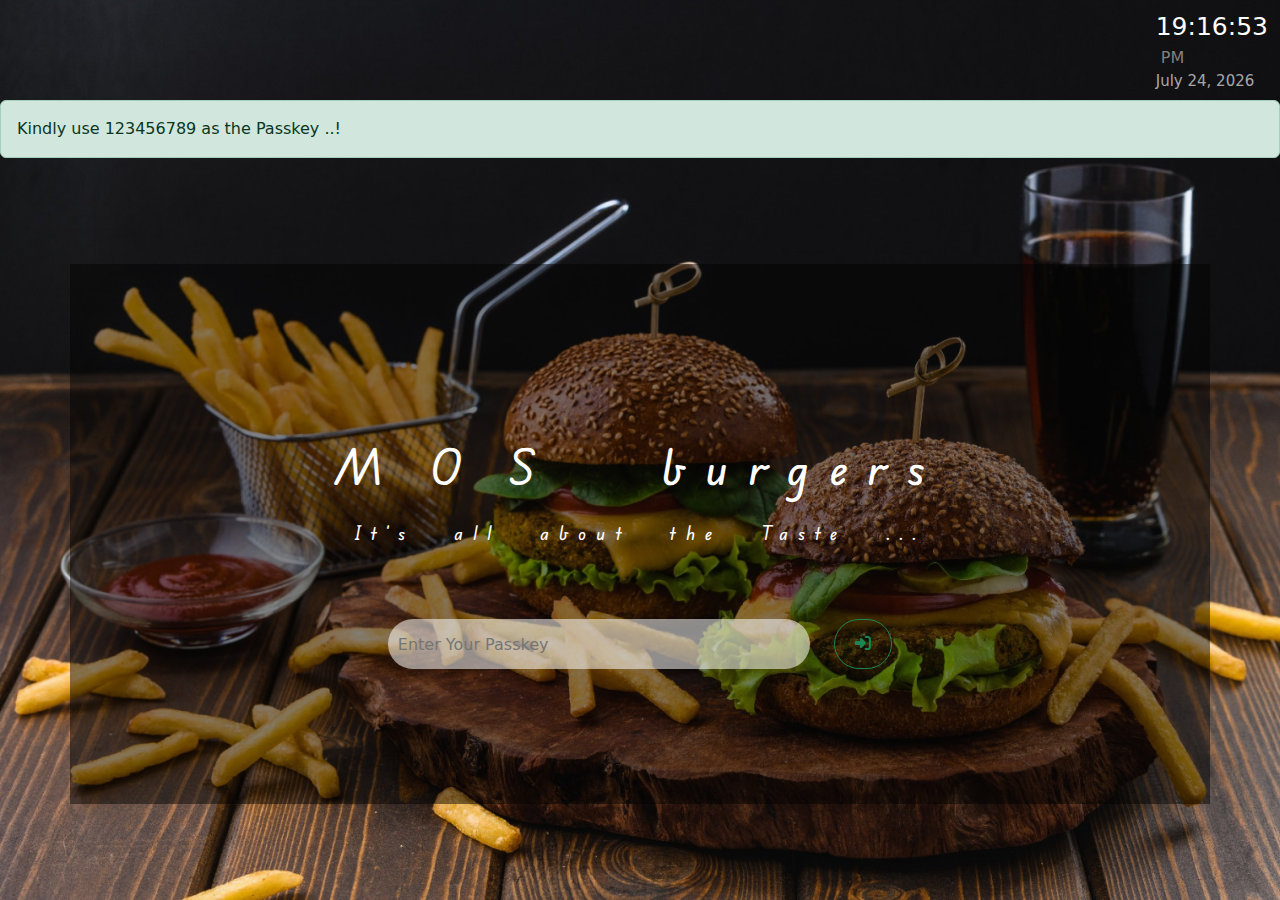
<file: index.html>
<!DOCTYPE html>
<html lang="en">

<head>
    <meta charset="UTF-8">
    <meta name="viewport" content="width=device-width, initial-scale=1.0">
    <title>MOS Burgers</title>

    <link rel="stylesheet" href="styles/style.css">

    <link href="https://cdn.jsdelivr.net/npm/bootstrap@5.3.3/dist/css/bootstrap.min.css" rel="stylesheet"
        integrity="sha384-QWTKZyjpPEjISv5WaRU9OFeRpok6YctnYmDr5pNlyT2bRjXh0JMhjY6hW+ALEwIH" crossorigin="anonymous">
    <script src="https://cdn.jsdelivr.net/npm/bootstrap@5.3.3/dist/js/bootstrap.bundle.min.js"
        integrity="sha384-YvpcrYf0tY3lHB60NNkmXc5s9fDVZLESaAA55NDzOxhy9GkcIdslK1eN7N6jIeHz"
        crossorigin="anonymous"></script>

    <script src="https://cdn.jsdelivr.net/npm/@popperjs/core@2.11.8/dist/umd/popper.min.js"
        integrity="sha384-I7E8VVD/ismYTF4hNIPjVp/Zjvgyol6VFvRkX/vR+Vc4jQkC+hVqc2pM8ODewa9r"
        crossorigin="anonymous"></script>
    <script src="https://cdn.jsdelivr.net/npm/bootstrap@5.3.3/dist/js/bootstrap.min.js"
        integrity="sha384-0pUGZvbkm6XF6gxjEnlmuGrJXVbNuzT9qBBavbLwCsOGabYfZo0T0to5eqruptLy"
        crossorigin="anonymous"></script>

    <link rel="stylesheet" href="https://cdnjs.cloudflare.com/ajax/libs/font-awesome/6.5.2/css/all.min.css">


</head>

<body>

    <nav class="navbar navbar-custom">
        <div class="container-fluid">
            <a class="navbar-brand"></a>
            <form class="d-flex" role="search">
                <table>
                    <tr>
                        <td>
                            <div class="clock" id="clock"></div>&nbsp;<span id="time" class="time"></span><br>
                        </td>
                    </tr>
                    <tr>
                        <td>
                            <div class="date" id="date"></div>
                        </td>
                    </tr>
                </table>
            </form>
        </div>
    </nav>

    <div class="alert alert-success" role="alert">
        Kindly use 123456789 as the Passkey ..!
    </div>

    <div class="main">
        <div class="container maincontainer">
            <h1>M O S &nbsp;&nbsp; burgers</h1><br>
            <h6>It's &nbsp; all &nbsp; about &nbsp; the &nbsp; Taste &nbsp; ...</h6>
            <br><br>
            <center>
                <div class="row justify-content-center">
                    <div class="col-sm-11 col-md-6">
                        <input type="text" name="passkey" id="passkey" placeholder="Enter Your Passkey" required>
                    </div>
                    <div class="col-auto">
                        <button type="button" class="btn btn-outline-success" onclick="getInputValue()">
                            <i class="fa-solid fa-right-to-bracket"></i>
                        </button>
                    </div>
                </div>
            </center>
        </div>
    </div>

    <script src="scripts/clock.js"></script>
    <script src="jsArrays/users.js"></script>
    <script src="scripts/login.js"></script>
</body>

</html>
</file>
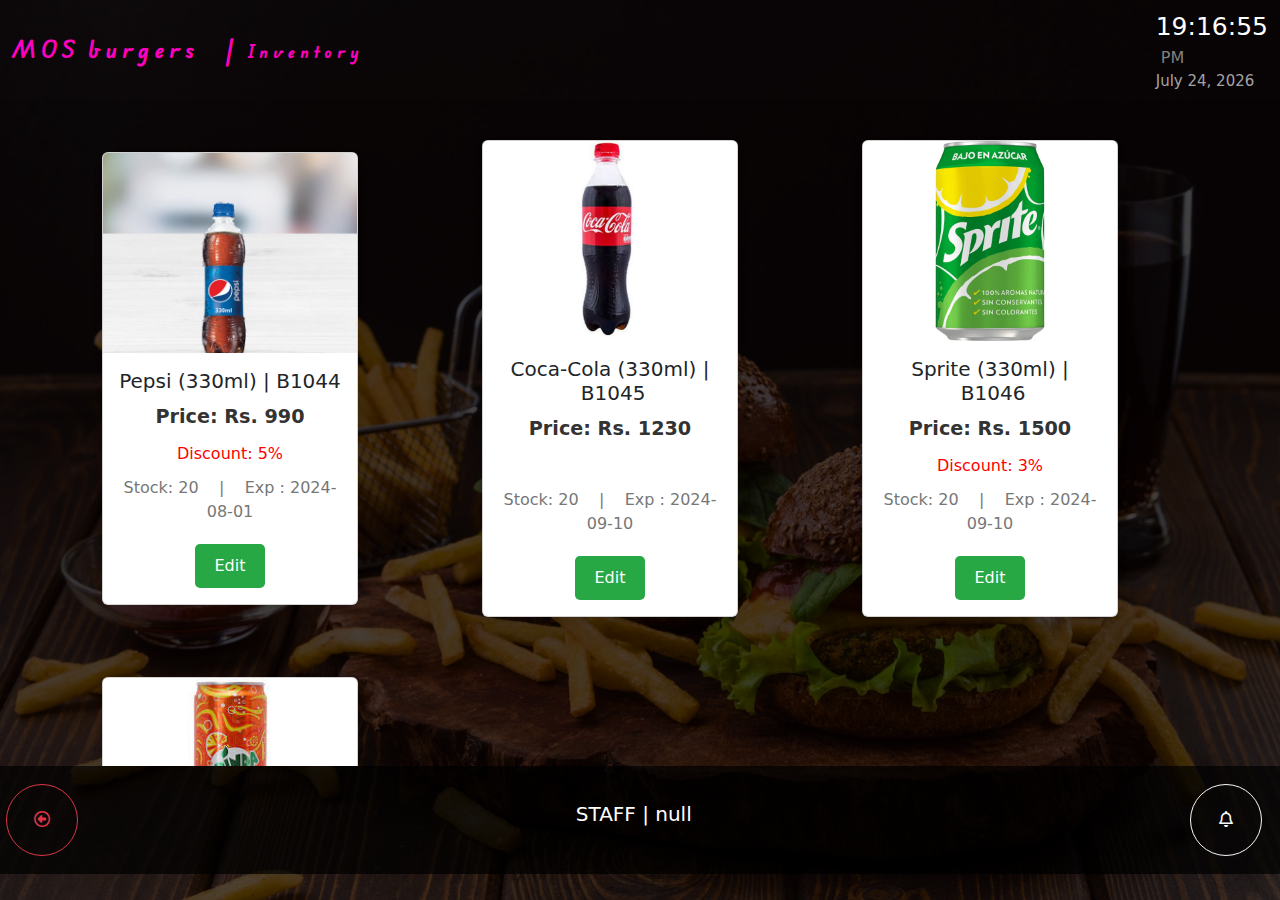
<file: bev.html>
<!DOCTYPE html>
<html lang="en">

<head>
    <meta charset="UTF-8">
    <meta name="viewport" content="width=device-width, initial-scale=1.0">
    <title>MOS Burgers</title>

    <link rel="stylesheet" href="styles/style.css">
    <link rel="stylesheet" href="styles/home.css">
    <link rel="stylesheet" href="styles/inventory.css">
    <link rel="stylesheet" href="styles/item.css">

    <link href="https://cdn.jsdelivr.net/npm/bootstrap@5.3.3/dist/css/bootstrap.min.css" rel="stylesheet"
        integrity="sha384-QWTKZyjpPEjISv5WaRU9OFeRpok6YctnYmDr5pNlyT2bRjXh0JMhjY6hW+ALEwIH" crossorigin="anonymous">
    <script src="https://cdn.jsdelivr.net/npm/bootstrap@5.3.3/dist/js/bootstrap.bundle.min.js"
        integrity="sha384-YvpcrYf0tY3lHB60NNkmXc5s9fDVZLESaAA55NDzOxhy9GkcIdslK1eN7N6jIeHz"
        crossorigin="anonymous"></script>

    <script src="https://cdn.jsdelivr.net/npm/@popperjs/core@2.11.8/dist/umd/popper.min.js"
        integrity="sha384-I7E8VVD/ismYTF4hNIPjVp/Zjvgyol6VFvRkX/vR+Vc4jQkC+hVqc2pM8ODewa9r"
        crossorigin="anonymous"></script>
    <script src="https://cdn.jsdelivr.net/npm/bootstrap@5.3.3/dist/js/bootstrap.min.js"
        integrity="sha384-0pUGZvbkm6XF6gxjEnlmuGrJXVbNuzT9qBBavbLwCsOGabYfZo0T0to5eqruptLy"
        crossorigin="anonymous"></script>

    <link rel="stylesheet" href="https://cdnjs.cloudflare.com/ajax/libs/font-awesome/6.5.2/css/all.min.css">
</head>

<body>

    <div class="tint">
        <nav class="navbar navbar-custom homenav">
            <div class="container-fluid">
                <span class="navbar-brand  custom-brand"><a>MOS burgers &nbsp; </a>| <span>Inventory&nbsp;</span></span>
                <form class="d-flex" role="search">
                    <table>
                        <tr>
                            <td>
                                <div class="clock" id="clock"></div>&nbsp;<span id="time" class="time"></span><br>
                            </td>
                        </tr>
                        <tr>
                            <td>
                                <div class="date" id="date"></div>
                            </td>
                        </tr>
                    </table>
                </form>
            </div>
        </nav>



        <div class="content">

            <div class="container" id="burgersarea">

                <div class="row itemrow" id="data-container">
                </div>

            </div>

        </div>

        <div class="row displayrow1">
            <div class="col-sm-1">
                <center><button class="btn btn-outline-danger" onclick="goBack();"><i
                            class="fa-regular fa-circle-left"></i></button></center>
            </div>
            <div class="col-sm-10">
                <center>
                    <h5 id="bottom"></h5>
                </center>
            </div>
            <div class="col-sm-1">
                <center><button class="btn btn-outline-light"><i class="fa-regular fa-bell"></i></button></center>
            </div>
        </div>


        <script src="scripts/clock.js"></script>
        <script src="scripts/funct.js"></script>

        <script>
            document.addEventListener('DOMContentLoaded', function () {
                getQueryParams();
            });
        </script>

        <script src="jsArrays/beverages.js"></script>

</body>

</html>
</file>
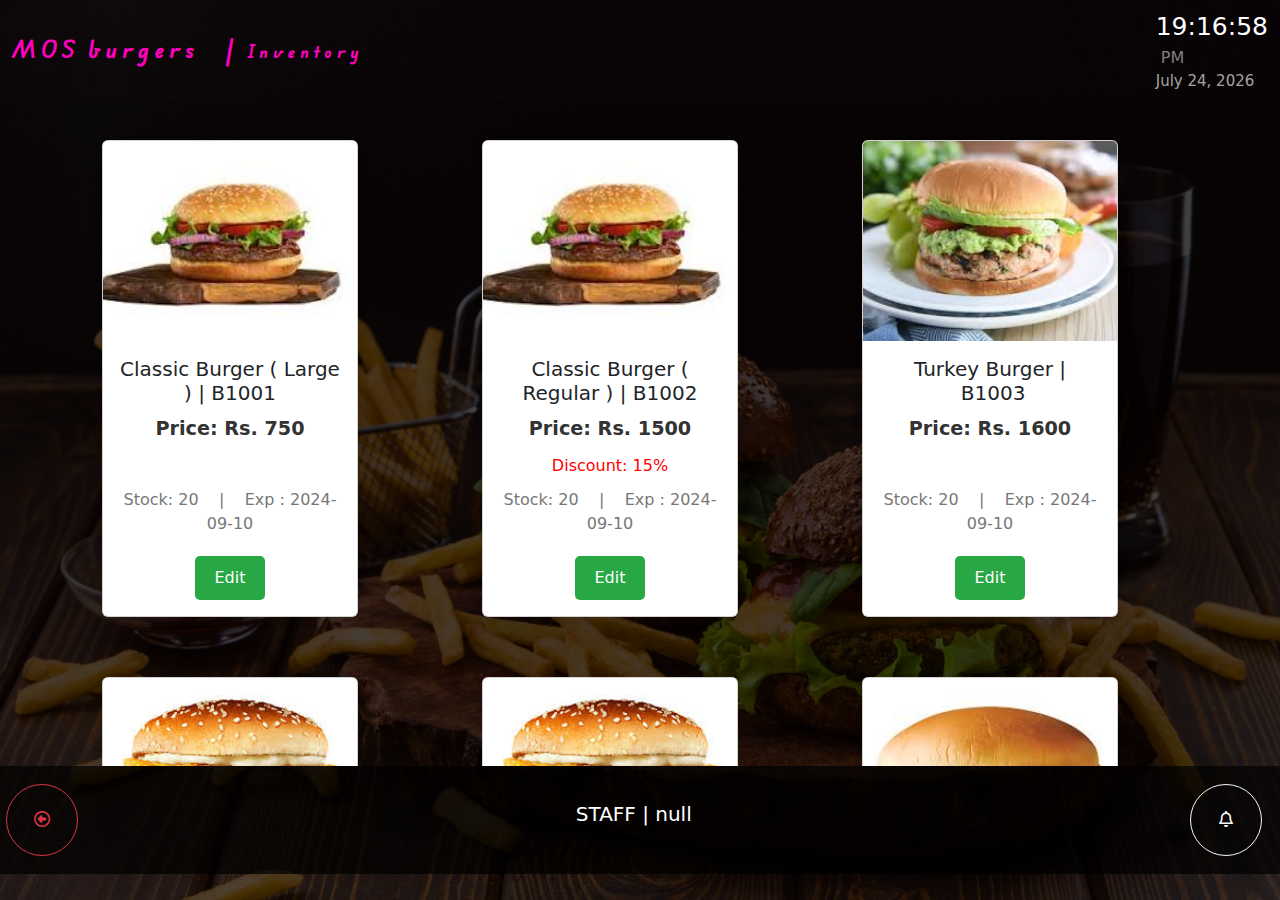
<file: burgers.html>
<!DOCTYPE html>
<html lang="en">

<head>
    <meta charset="UTF-8">
    <meta name="viewport" content="width=device-width, initial-scale=1.0">
    <title>MOS Burgers</title>

    <link rel="stylesheet" href="styles/style.css">
    <link rel="stylesheet" href="styles/home.css">
    <link rel="stylesheet" href="styles/inventory.css">
    <link rel="stylesheet" href="styles/item.css">

    <link href="https://cdn.jsdelivr.net/npm/bootstrap@5.3.3/dist/css/bootstrap.min.css" rel="stylesheet"
        integrity="sha384-QWTKZyjpPEjISv5WaRU9OFeRpok6YctnYmDr5pNlyT2bRjXh0JMhjY6hW+ALEwIH" crossorigin="anonymous">
    <script src="https://cdn.jsdelivr.net/npm/bootstrap@5.3.3/dist/js/bootstrap.bundle.min.js"
        integrity="sha384-YvpcrYf0tY3lHB60NNkmXc5s9fDVZLESaAA55NDzOxhy9GkcIdslK1eN7N6jIeHz"
        crossorigin="anonymous"></script>

    <script src="https://cdn.jsdelivr.net/npm/@popperjs/core@2.11.8/dist/umd/popper.min.js"
        integrity="sha384-I7E8VVD/ismYTF4hNIPjVp/Zjvgyol6VFvRkX/vR+Vc4jQkC+hVqc2pM8ODewa9r"
        crossorigin="anonymous"></script>
    <script src="https://cdn.jsdelivr.net/npm/bootstrap@5.3.3/dist/js/bootstrap.min.js"
        integrity="sha384-0pUGZvbkm6XF6gxjEnlmuGrJXVbNuzT9qBBavbLwCsOGabYfZo0T0to5eqruptLy"
        crossorigin="anonymous"></script>

    <link rel="stylesheet" href="https://cdnjs.cloudflare.com/ajax/libs/font-awesome/6.5.2/css/all.min.css"> 
</head>

<body>

    <div class="tint">
        <nav class="navbar navbar-custom homenav">
            <div class="container-fluid">
                <span class="navbar-brand  custom-brand"><a>MOS burgers &nbsp; </a>| <span>Inventory&nbsp;</span></span>
                <form class="d-flex" role="search">
                    <table>
                        <tr>
                            <td>
                                <div class="clock" id="clock"></div>&nbsp;<span id="time" class="time"></span><br>
                            </td>
                        </tr>
                        <tr>
                            <td>
                                <div class="date" id="date"></div>
                            </td>
                        </tr>
                    </table>
                </form>
            </div>
        </nav>



        <div class="content">

            <div class="container" id="burgersarea">

                <div class="row itemrow" id="data-container">
                </div>

            </div>

        </div>

        <div class="row displayrow1">
            <div class="col-sm-1">
                <center><button class="btn btn-outline-danger" onclick="goBack();"><i
                            class="fa-regular fa-circle-left"></i></button></center>
            </div>
            <div class="col-sm-10">
                <center>
                    <h5 id="bottom"></h5>
                </center>
            </div>
            <div class="col-sm-1">
                <center><button class="btn btn-outline-light"><i class="fa-regular fa-bell"></i></button></center>
            </div>
        </div>

        <script src="scripts/clock.js"></script>
        <script src="scripts/funct.js"></script>

        <script>
            document.addEventListener('DOMContentLoaded', function () {
                getQueryParams();
            });
        </script>
        
        <script src="jsArrays/burgers.js"></script>

</body>

</html>
</file>
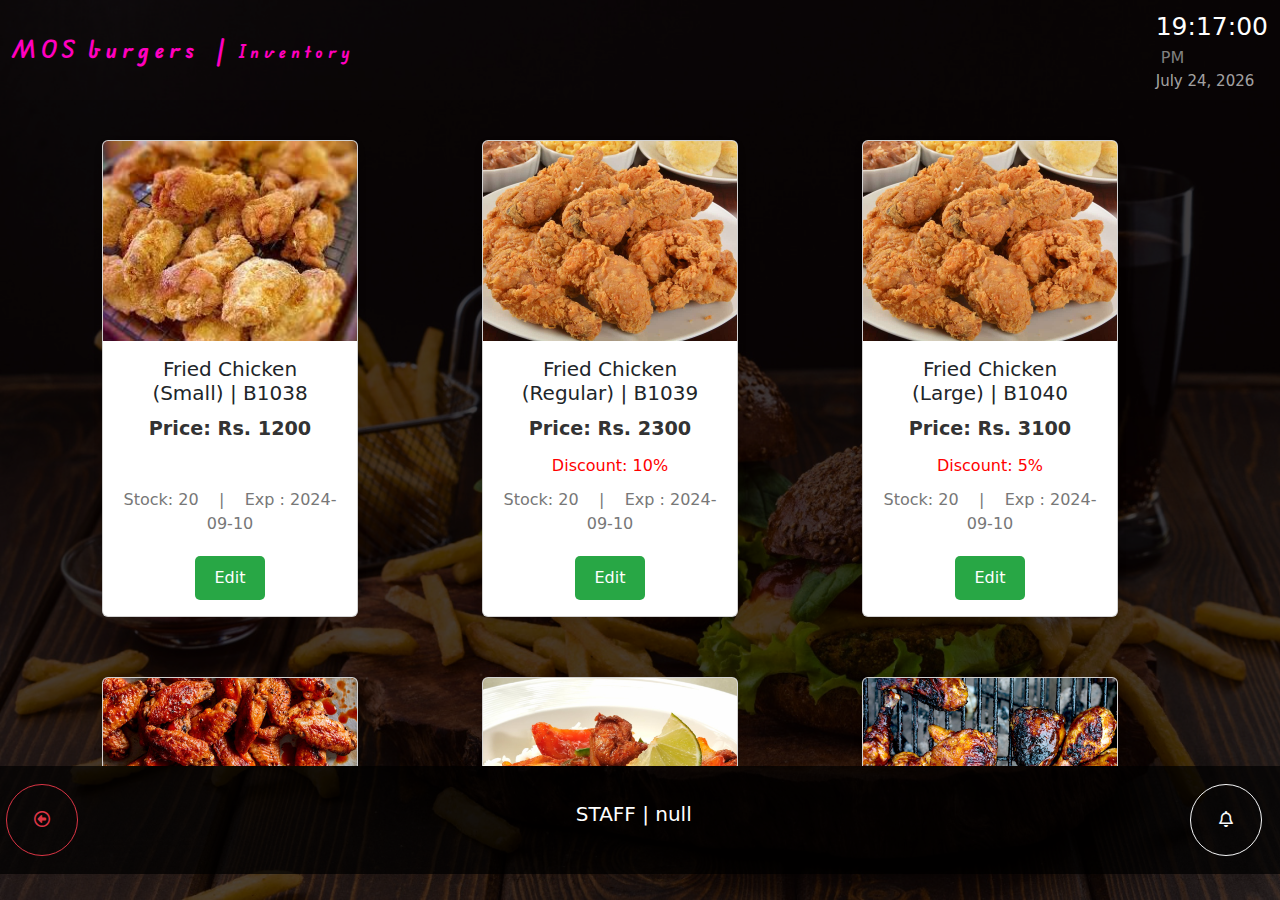
<file: chicken.html>
<!DOCTYPE html>
<html lang="en">

<head>
    <meta charset="UTF-8">
    <meta name="viewport" content="width=device-width, initial-scale=1.0">
    <title>MOS Burgers</title>

    <link rel="stylesheet" href="styles/style.css">
    <link rel="stylesheet" href="styles/home.css">
    <link rel="stylesheet" href="styles/inventory.css">
    <link rel="stylesheet" href="styles/item.css">

    <link href="https://cdn.jsdelivr.net/npm/bootstrap@5.3.3/dist/css/bootstrap.min.css" rel="stylesheet"
        integrity="sha384-QWTKZyjpPEjISv5WaRU9OFeRpok6YctnYmDr5pNlyT2bRjXh0JMhjY6hW+ALEwIH" crossorigin="anonymous">
    <script src="https://cdn.jsdelivr.net/npm/bootstrap@5.3.3/dist/js/bootstrap.bundle.min.js"
        integrity="sha384-YvpcrYf0tY3lHB60NNkmXc5s9fDVZLESaAA55NDzOxhy9GkcIdslK1eN7N6jIeHz"
        crossorigin="anonymous"></script>

    <script src="https://cdn.jsdelivr.net/npm/@popperjs/core@2.11.8/dist/umd/popper.min.js"
        integrity="sha384-I7E8VVD/ismYTF4hNIPjVp/Zjvgyol6VFvRkX/vR+Vc4jQkC+hVqc2pM8ODewa9r"
        crossorigin="anonymous"></script>
    <script src="https://cdn.jsdelivr.net/npm/bootstrap@5.3.3/dist/js/bootstrap.min.js"
        integrity="sha384-0pUGZvbkm6XF6gxjEnlmuGrJXVbNuzT9qBBavbLwCsOGabYfZo0T0to5eqruptLy"
        crossorigin="anonymous"></script>

    <link rel="stylesheet" href="https://cdnjs.cloudflare.com/ajax/libs/font-awesome/6.5.2/css/all.min.css">
</head>

<body>

    <div class="tint">
        <nav class="navbar navbar-custom homenav">
            <div class="container-fluid">
                <span class="navbar-brand custom-brand">
                    <a>MOS burgers &nbsp;</a>| <span>Inventory&nbsp;</span>
                </span>
                <form class="d-flex" role="search">
                    <table>
                        <tr>
                            <td>
                                <div class="clock" id="clock"></div>&nbsp;<span id="time" class="time"></span><br>
                            </td>
                        </tr>
                        <tr>
                            <td>
                                <div class="date" id="date"></div>
                            </td>
                        </tr>
                    </table>
                </form>
            </div>
        </nav>

        <div class="content">
            <div class="container" id="burgersarea">
                <div class="row itemrow" id="data-container">
                </div>
            </div>
        </div>

        <div class="row displayrow1">
            <div class="col-sm-1">
                <center><button class="btn btn-outline-danger" onclick="goBack();"><i
                            class="fa-regular fa-circle-left"></i></button></center>
            </div>
            <div class="col-sm-10">
                <center>
                    <h5 id="bottom"></h5>
                </center>
            </div>
            <div class="col-sm-1">
                <center><button class="btn btn-outline-light"><i class="fa-regular fa-bell"></i></button></center>
            </div>
        </div>

        

        <!-- Edit Modal -->
        <div class="modal fade" id="editModal" tabindex="-1" aria-labelledby="editModalLabel" aria-hidden="true">
            <div class="modal-dialog">
                <div class="modal-content">
                    <div class="modal-header">
                        <h5 class="modal-title" id="editModalLabel">Edit Item</h5>
                        <button type="button" class="btn-close" data-bs-dismiss="modal" aria-label="Close"></button>
                    </div>
                    <div class="modal-body">
                        <form id="editForm">
                            <input type="hidden" id="editIndex" />
                            <div class="mb-3">
                                <label for="editFoodName" class="form-label">Food Name</label>
                                <input type="text" class="form-control" id="editFoodName" />
                            </div>
                            <div class="mb-3">
                                <label for="editPrice" class="form-label">Price</label>
                                <input type="text" class="form-control" id="editPrice" />
                            </div>
                            <div class="mb-3">
                                <label for="editDiscount" class="form-label">Discount</label>
                                <input type="text" class="form-control" id="editDiscount" />
                            </div>
                            <button type="submit" class="btn btn-primary">Save changes</button>
                        </form>
                    </div>
                </div>
            </div>
        </div>

        <script src="scripts/clock.js"></script>
        <script src="scripts/funct.js"></script>

        <script>
            document.addEventListener('DOMContentLoaded', function () {
                getQueryParams();
            });
        </script>

        
        <script src="jsArrays/chicken.js"></script>
</body>

</html>
</file>
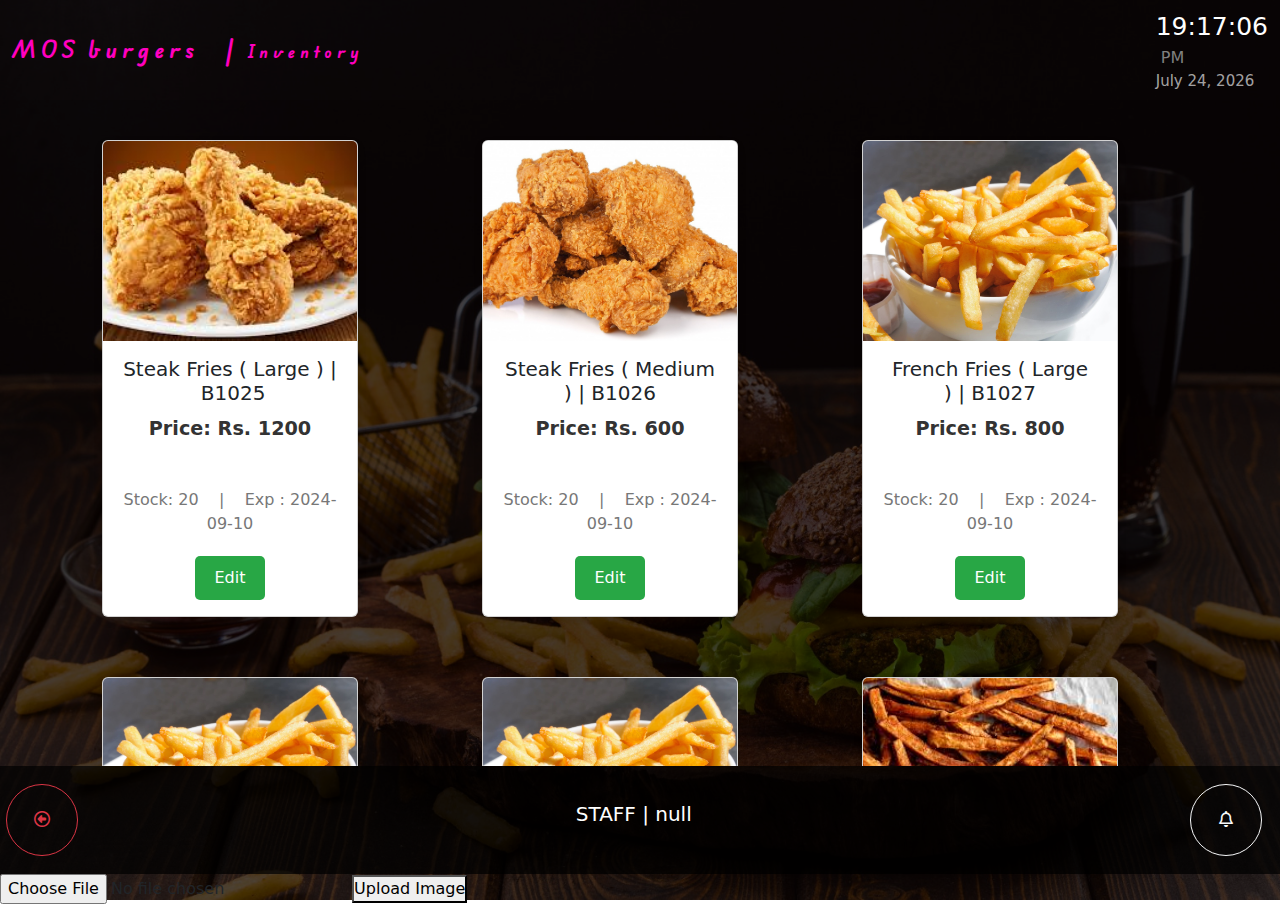
<file: fries.html>
<!DOCTYPE html>
<html lang="en">

<head>
    <meta charset="UTF-8">
    <meta name="viewport" content="width=device-width, initial-scale=1.0">
    <title>MOS Burgers</title>

    <link rel="stylesheet" href="styles/style.css">
    <link rel="stylesheet" href="styles/home.css">
    <link rel="stylesheet" href="styles/inventory.css">
    <link rel="stylesheet" href="styles/item.css">

    <link href="https://cdn.jsdelivr.net/npm/bootstrap@5.3.3/dist/css/bootstrap.min.css" rel="stylesheet"
        integrity="sha384-QWTKZyjpPEjISv5WaRU9OFeRpok6YctnYmDr5pNlyT2bRjXh0JMhjY6hW+ALEwIH" crossorigin="anonymous">
    <script src="https://cdn.jsdelivr.net/npm/bootstrap@5.3.3/dist/js/bootstrap.bundle.min.js"
        integrity="sha384-YvpcrYf0tY3lHB60NNkmXc5s9fDVZLESaAA55NDzOxhy9GkcIdslK1eN7N6jIeHz"
        crossorigin="anonymous"></script>

    <script src="https://cdn.jsdelivr.net/npm/@popperjs/core@2.11.8/dist/umd/popper.min.js"
        integrity="sha384-I7E8VVD/ismYTF4hNIPjVp/Zjvgyol6VFvRkX/vR+Vc4jQkC+hVqc2pM8ODewa9r"
        crossorigin="anonymous"></script>
    <script src="https://cdn.jsdelivr.net/npm/bootstrap@5.3.3/dist/js/bootstrap.min.js"
        integrity="sha384-0pUGZvbkm6XF6gxjEnlmuGrJXVbNuzT9qBBavbLwCsOGabYfZo0T0to5eqruptLy"
        crossorigin="anonymous"></script>

    <link rel="stylesheet" href="https://cdnjs.cloudflare.com/ajax/libs/font-awesome/6.5.2/css/all.min.css">
</head>

<body>

    <div class="tint">
        <nav class="navbar navbar-custom homenav">
            <div class="container-fluid">
                <span class="navbar-brand  custom-brand"><a>MOS burgers &nbsp; </a>| <span>Inventory&nbsp;</span></span>
                <form class="d-flex" role="search">
                    <table>
                        <tr>
                            <td>
                                <div class="clock" id="clock"></div>&nbsp;<span id="time" class="time"></span><br>
                            </td>
                        </tr>
                        <tr>
                            <td>
                                <div class="date" id="date"></div>
                            </td>
                        </tr>
                    </table>
                </form>
            </div>
        </nav>



        <div class="content">

            <div class="container" id="burgersarea">

                <div class="row itemrow" id="data-container1">
                </div>

            </div>

        </div>

        <div class="row displayrow1">
            <div class="col-sm-1">
                <center><button class="btn btn-outline-danger" onclick="goBack();"><i
                            class="fa-regular fa-circle-left"></i></button></center>
            </div>
            <div class="col-sm-10">
                <center>
                    <h5 id="bottom"></h5>
                </center>
            </div>
            <div class="col-sm-1">
                <center><button class="btn btn-outline-light"><i class="fa-regular fa-bell"></i></button></center>
            </div>
        </div>


        <!-- Initially hidden -->
        <form id="uploadForm" enctype="multipart/form-data">
            <input type="file" id="imageFile" name="imageFile" />
            <input type="hidden" id="itemIndex" />
            <button type="submit">Upload Image</button>
        </form>


        <script src="scripts/clock.js"></script>
        <script src="scripts/funct.js"></script>

        <script>
            document.addEventListener('DOMContentLoaded', function () {
                getQueryParams();
            });
        </script>

        
        <script src="jsArrays/fries.js"></script>
</body>

</html>
</file>
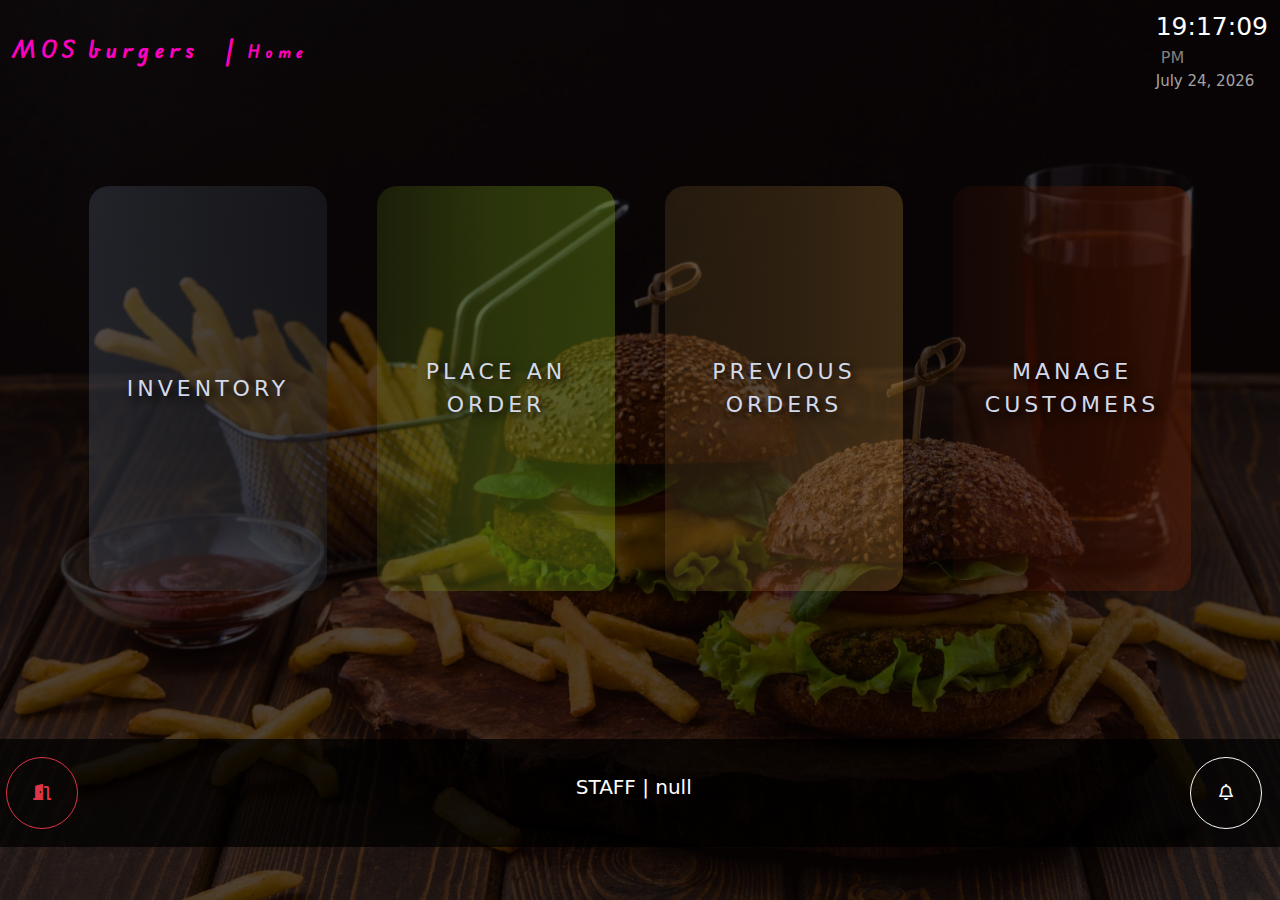
<file: home.html>
<!DOCTYPE html>
<html lang="en">

<head>
    <meta charset="UTF-8">
    <meta name="viewport" content="width=device-width, initial-scale=1.0">
    <title>MOS Burgers</title>

    <link rel="stylesheet" href="styles/style.css">
    <link rel="stylesheet" href="styles/home.css">

    <link href="https://cdn.jsdelivr.net/npm/bootstrap@5.3.3/dist/css/bootstrap.min.css" rel="stylesheet"
        integrity="sha384-QWTKZyjpPEjISv5WaRU9OFeRpok6YctnYmDr5pNlyT2bRjXh0JMhjY6hW+ALEwIH" crossorigin="anonymous">
    <script src="https://cdn.jsdelivr.net/npm/bootstrap@5.3.3/dist/js/bootstrap.bundle.min.js"
        integrity="sha384-YvpcrYf0tY3lHB60NNkmXc5s9fDVZLESaAA55NDzOxhy9GkcIdslK1eN7N6jIeHz"
        crossorigin="anonymous"></script>

    <script src="https://cdn.jsdelivr.net/npm/@popperjs/core@2.11.8/dist/umd/popper.min.js"
        integrity="sha384-I7E8VVD/ismYTF4hNIPjVp/Zjvgyol6VFvRkX/vR+Vc4jQkC+hVqc2pM8ODewa9r"
        crossorigin="anonymous"></script>
    <script src="https://cdn.jsdelivr.net/npm/bootstrap@5.3.3/dist/js/bootstrap.min.js"
        integrity="sha384-0pUGZvbkm6XF6gxjEnlmuGrJXVbNuzT9qBBavbLwCsOGabYfZo0T0to5eqruptLy"
        crossorigin="anonymous"></script>

    <link rel="stylesheet" href="https://cdnjs.cloudflare.com/ajax/libs/font-awesome/6.5.2/css/all.min.css">
</head>

<body>

    <div class="tint">

        <nav class="navbar navbar-custom homenav">
            <div class="container-fluid">
                <a class="navbar-brand  custom-brand">MOS burgers &nbsp; | <span>Home</span></a>
                <form class="d-flex" role="search">
                    <table>
                        <tr>
                            <td>
                                <div class="clock" id="clock"></div>&nbsp;<span id="time" class="time"></span><br>
                            </td>
                        </tr>
                        <tr>
                            <td>
                                <div class="date" id="date"></div>
                            </td>
                        </tr>
                    </table>
                </form>
            </div>
        </nav>
        
        <div class="row spacerow"></div>

        <div class="main">
            <div class="row buttonrow">
                <div class="col-lg-3 selection" onclick="reDirect('../inventory.html');">
                    <button class="inventory">INVENTORY</button>
                </div>
                <div class="col-lg-3 selection" onclick="reDirect('../placeorder.html');">
                    <button class="order">PLACE AN ORDER</button>
                </div>
                <div class="col-lg-3 selection" onclick="reDirect('../previous.html');">
                    <button class="previous">PREVIOUS ORDERS</button>
                </div>
                <div class="col-lg-3 selection" onclick="reDirect('../customer.html');">
                    <button class="manage">MANAGE CUSTOMERS</button>
                </div>
            </div>
        </div>

        <div class="row spacerow"></div>
        <div class="row spacerow"></div>

        <div class="row displayrow1">
            <div class="col-sm-1">
                <center><button class="btn btn-outline-danger" onclick="goBack();"><i
                            class="fa-solid fa-door-open"></i></button></center>
            </div>
            <div class="col-sm-10">
                <center>
                    <h5 id="bottom"></h5>
                </center>
            </div>
            <div class="col-sm-1">
                <center><button class="btn btn-outline-light"><i class="fa-regular fa-bell"></i></button></center>
            </div>
        </div>

    </div>





    <script src="scripts/clock.js"></script>
    <script src="scripts/funct.js"></script>
    <script>
        document.addEventListener('DOMContentLoaded', function () {
            getQueryParams();
        });
    </script>
</body>

</html>
</file>
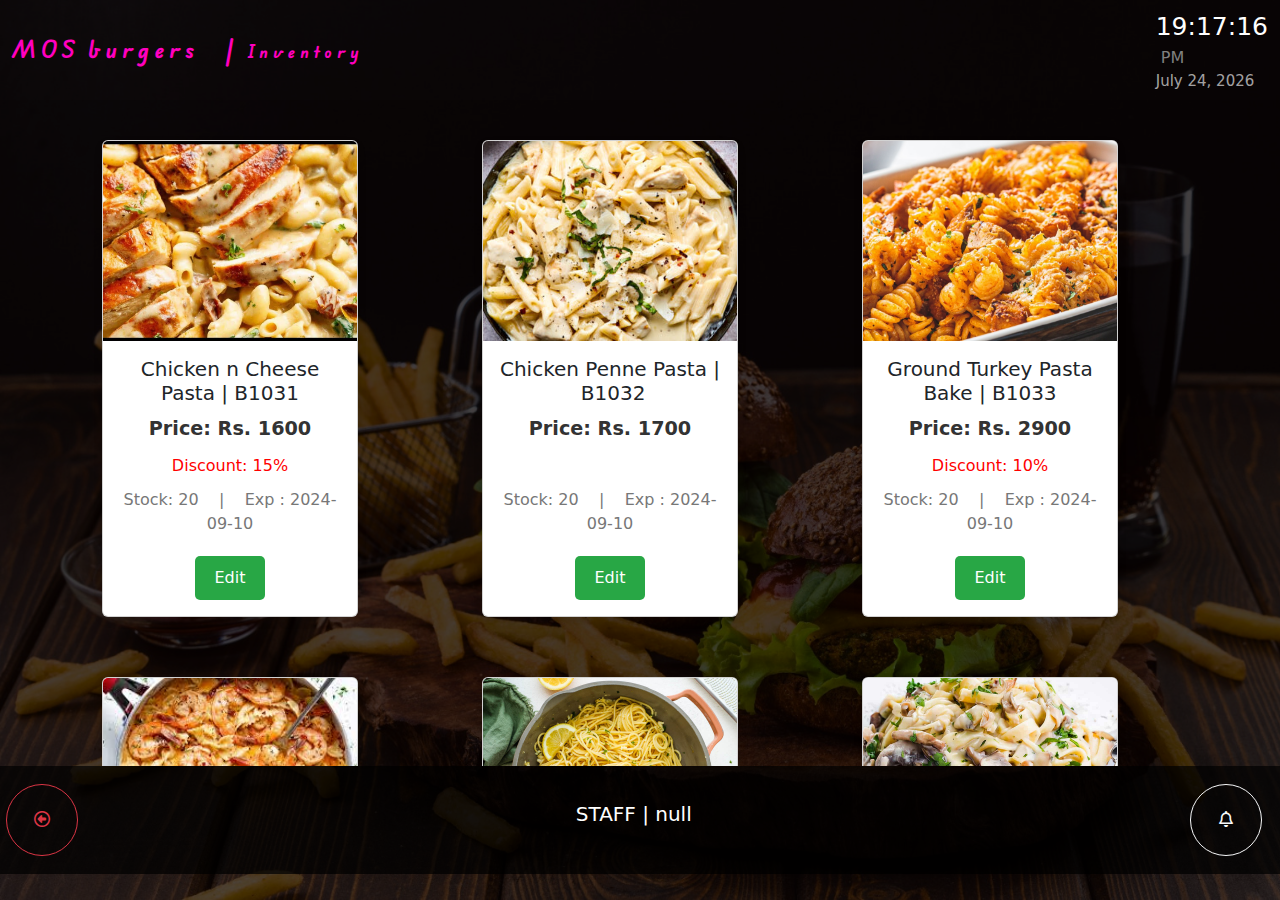
<file: pasta.html>
<!DOCTYPE html>
<html lang="en">

<head>
    <meta charset="UTF-8">
    <meta name="viewport" content="width=device-width, initial-scale=1.0">
    <title>MOS Burgers</title>

    <link rel="stylesheet" href="styles/style.css">
    <link rel="stylesheet" href="styles/home.css">
    <link rel="stylesheet" href="styles/inventory.css">
    <link rel="stylesheet" href="styles/item.css">

    <link href="https://cdn.jsdelivr.net/npm/bootstrap@5.3.3/dist/css/bootstrap.min.css" rel="stylesheet"
        integrity="sha384-QWTKZyjpPEjISv5WaRU9OFeRpok6YctnYmDr5pNlyT2bRjXh0JMhjY6hW+ALEwIH" crossorigin="anonymous">
    <script src="https://cdn.jsdelivr.net/npm/bootstrap@5.3.3/dist/js/bootstrap.bundle.min.js"
        integrity="sha384-YvpcrYf0tY3lHB60NNkmXc5s9fDVZLESaAA55NDzOxhy9GkcIdslK1eN7N6jIeHz"
        crossorigin="anonymous"></script>

    <script src="https://cdn.jsdelivr.net/npm/@popperjs/core@2.11.8/dist/umd/popper.min.js"
        integrity="sha384-I7E8VVD/ismYTF4hNIPjVp/Zjvgyol6VFvRkX/vR+Vc4jQkC+hVqc2pM8ODewa9r"
        crossorigin="anonymous"></script>
    <script src="https://cdn.jsdelivr.net/npm/bootstrap@5.3.3/dist/js/bootstrap.min.js"
        integrity="sha384-0pUGZvbkm6XF6gxjEnlmuGrJXVbNuzT9qBBavbLwCsOGabYfZo0T0to5eqruptLy"
        crossorigin="anonymous"></script>

    <link rel="stylesheet" href="https://cdnjs.cloudflare.com/ajax/libs/font-awesome/6.5.2/css/all.min.css">
</head>

<body>

    <div class="tint">
        <nav class="navbar navbar-custom homenav">
            <div class="container-fluid">
                <span class="navbar-brand  custom-brand"><a>MOS burgers &nbsp; </a>| <span>Inventory&nbsp;</span></span>
                <form class="d-flex" role="search">
                    <table>
                        <tr>
                            <td>
                                <div class="clock" id="clock"></div>&nbsp;<span id="time" class="time"></span><br>
                            </td>
                        </tr>
                        <tr>
                            <td>
                                <div class="date" id="date"></div>
                            </td>
                        </tr>
                    </table>
                </form>
            </div>
        </nav>



        <div class="content">

            <div class="container" id="burgersarea">

                <div class="row itemrow" id="data-container">
                </div>

            </div>

        </div>

        <div class="row displayrow1">
            <div class="col-sm-1">
                <center><button class="btn btn-outline-danger" onclick="goBack();"><i
                            class="fa-regular fa-circle-left"></i></button></center>
            </div>
            <div class="col-sm-10">
                <center>
                    <h5 id="bottom"></h5>
                </center>
            </div>
            <div class="col-sm-1">
                <center><button class="btn btn-outline-light"><i class="fa-regular fa-bell"></i></button></center>
            </div>
        </div>

        <script src="scripts/clock.js"></script>
        <script src="scripts/funct.js"></script>

        <script>
            document.addEventListener('DOMContentLoaded', function () {
                getQueryParams();
            });
        </script>

        
        <script src="jsArrays/pasta.js"></script>
</body>

</html>
</file>
<file: styles/style.css>
@import url('https://fonts.googleapis.com/css2?family=Edu+AU+VIC+WA+NT+Hand:wght@400..700&display=swap');

* {
    margin: 0;
    padding: 0;
    box-sizing: border-box;
}

body {
    background-image: url('../assests/bg1.jpg!d'); /* Corrected path */
    background-repeat: no-repeat;
    background-size: cover;
    height: 100vh;
}

.clock {
    font-size: 25px;
    background: transparent;
    color: white;
}

.date{
    font-size: 15px;
    color: rgba(255, 255, 255, 0.642);
}

.time{
    color: gray;
}

.main{
    display: flex;
    justify-content: center;
    align-items: center;
}

.maincontainer {
    width: 30vw;
    height: 60vh;
    margin-top: 10vh;
    background: rgba(3, 3, 3, 0.479); /* Corrected color value */
    text-align: center;
}

.maincontainer h1 {
    font-family: "Edu AU VIC WA NT Hand", cursive;
    color: white;
    margin-top: 20vh;
    letter-spacing: 20px;
}

.maincontainer h6 {
    font-family: "Edu AU VIC WA NT Hand", cursive;
    color: white;
    letter-spacing: 10px;
}

.maincontainer .row {
    width: 80%;
    margin-top: 20px;
}

.maincontainer .row input {
    width: 100%;
    height: 50px;
    border-radius: 25px;
    background: #ffffff89;
    padding: 10px;
    border: none;
}

.maincontainer .row .btn-outline-success {
    border-radius: 25px;
    height: 50px;
    padding: 0 20px;
}
</file>
<file: styles/home.css>
.homenav{
    background: rgba(255, 255, 255, 0);
}

.tint{
    width: 100vw;
    height: 100vh;
    background-color: #050000b6;
}

.custom-brand {
    color: #ff00bf !important;
    font-family: "Edu AU VIC WA NT Hand";
    font-weight: bold; 
    font-size: 50px; 
    letter-spacing: 5px;
}

.navbar-brand span{
    font-size: 15px;
}

.displayrow{
    margin-top: 90px;
    background: #00000060;
    width: 100.9vw;
    height: 10vh;
}

.displayrow .col{
    margin-top: 20px;
    font-size: 16px;
    color: white;
    letter-spacing: 3px;
}

.spacerow{
    height: 7vh;
}

.buttonrow{
    height: 50vh;
    width: 90vw;
}

.selection{
    height: 100%;
    display: flex;
    justify-content: center;
    align-items: center;
}

.selection button{
    height: 90%;
    width: 90%;
    border-style: none;
    border-radius: 20px;
    font-size: 22px;
    letter-spacing: 4px;
    color: #d3d9e9;
    text-shadow: 4px 4px 8px #000000;
}

.selection button:hover{
    height: 90%;
    width: 90%;
    border-style: none;
    border-radius: 20px;
    font-size: 22px;
    letter-spacing: 5px;
    color: white;
}

.inventory{
    background: linear-gradient(to right, #54617450, #3b444f59, #252a3173);
}

.order{
    background: linear-gradient(to right, #96cb1b21, #87b61a44, #85b41752);
}

.previous{
    background: linear-gradient(to right, #f4b6521e, #f7b64e27, #f6b44937);
}

.manage{
    background: linear-gradient(to right, #6b20051a, #6b200549, #6b20056f);
}

.inventory:hover{
    background: linear-gradient(to right, #5461749f, #3b444fad, #252a31e1);
}

.order:hover{
    background: linear-gradient(to right,  #96cb1b86, #87b61aa3, #85b417d0);
}

.previous:hover{
    background: linear-gradient(to right, #f4b65282, #f7b64e9f, #f6b449c6);
}

.manage:hover{
    background: linear-gradient(to right, #6b200560, #6b200599, #6b2005cc);
}

.displayrow1{
    margin-top: 90px;
    background: #000000ba;
    width: 100.9vw;
    height: 12vh;
}

.displayrow1 .col-sm-1 .btn{
    margin-top: 2vh;
    height: 8vh;
    width: 8vh;
    border-radius: 50%;
}

.displayrow1 .col-sm-10 h5{
    margin-top: 4vh;
    color: white;
}
</file>
<file: styles/inventory.css>
.content {
    height: 74vh;
    background: #00000016;
}

.btns {
    height: 74vh;
}

.col-sm-2 {

    height: 74vh;
}

.btnrow {
    height: 50%;
    width: 100%;
    margin-right: 0;
}

.btncol {
    display: flex;
    justify-content: center;
    align-items: center;
}

.uprow {
    display: flex;
    justify-content: center;
    align-items: center;
}

.btncol button {
    height: 90%;
    width: 90%;
    background: linear-gradient(to right, #daac6f1f, #cf9f5f41, #fdcd8f5a);
    border: none;
    font-family: "Edu AU VIC WA NT Hand";
    font-size: 130%;
    color: rgba(255, 255, 255, 0.321);
    font-weight: bold;
}

.btncol button:hover {
    height: 92%;
    width: 92%;
    background: linear-gradient(to right, #daac6f52, #cf9f5f77, #fdcd8f8d);
    letter-spacing: 5px;
}

.uprow button {
    font-family: "Edu AU VIC WA NT Hand";
    height: 50px;
    border-radius: 20px;
    background: linear-gradient(to right, #8bb56a2d, #73a84b79, #648d447c);
    border: none;
}

.uprow button:hover {
    border-radius: 10px;
    background: linear-gradient(to right, #8bb56ab6, #73a84bc6, #648d44c0);
    border: none;
    letter-spacing: 5px;
    text-transform: uppercase;
}

.modal-custom-width {
    max-width: 90vw; 
    margin: auto;   
}

#lowstk, #expbtn{
    position: relative;
}

.low-stock-count {
    background-color: red;
    color: white;
    border-radius: 50%;
    padding: 2px 6px;
    font-size: 12px;
    position: absolute;
    top: -5px;
    right: -5px;
}

.expired-count{
    background-color: red;
    color: white;
    border-radius: 50%;
    padding: 2px 6px;
    font-size: 12px;
    position: absolute;
    top: -5px;
    right: -5px;
}
</file>
<file: styles/item.css>
.itemrow{
    display: flex;
    justify-content: center;
    align-items: center;
}

.itemrow .col{ 
    margin-top: 20px;
    width: 85%;
    height: 85%;
}

.content{
    overflow-y: scroll;
}

.foodcard{
    background: rgba(253, 253, 253, 0.755);
}

.card {
    background-color: white;
    border-radius: 10px;
    box-shadow: 0 4px 8px rgba(0, 0, 0, 0.1);
    margin: 20px;
    width: 20vw;
    height: 50vh;
    overflow: hidden;
    text-align: center;
}
.card img {
    width: 100%;
    height: 200px;
    object-fit: cover;
}
.card-body {
    padding: 20px;
}
.card h3 {
    margin: 0;
    font-size: 1.5em;
}
.card p {
    margin: 10px 0;
    color: #777;
}
.card .price {
    font-size: 1.2em;
    font-weight: bold;
    color: #333;
}
.card .discount {
    font-size: 1em;
    color: red;
}
.card button {
    background-color: #28a745;
    color: white;
    padding: 10px 20px;
    border: none;
    border-radius: 5px;
    cursor: pointer;
    margin-top: 10px;
}
.card button:hover {
    background-color: #218838;
}
</file>
